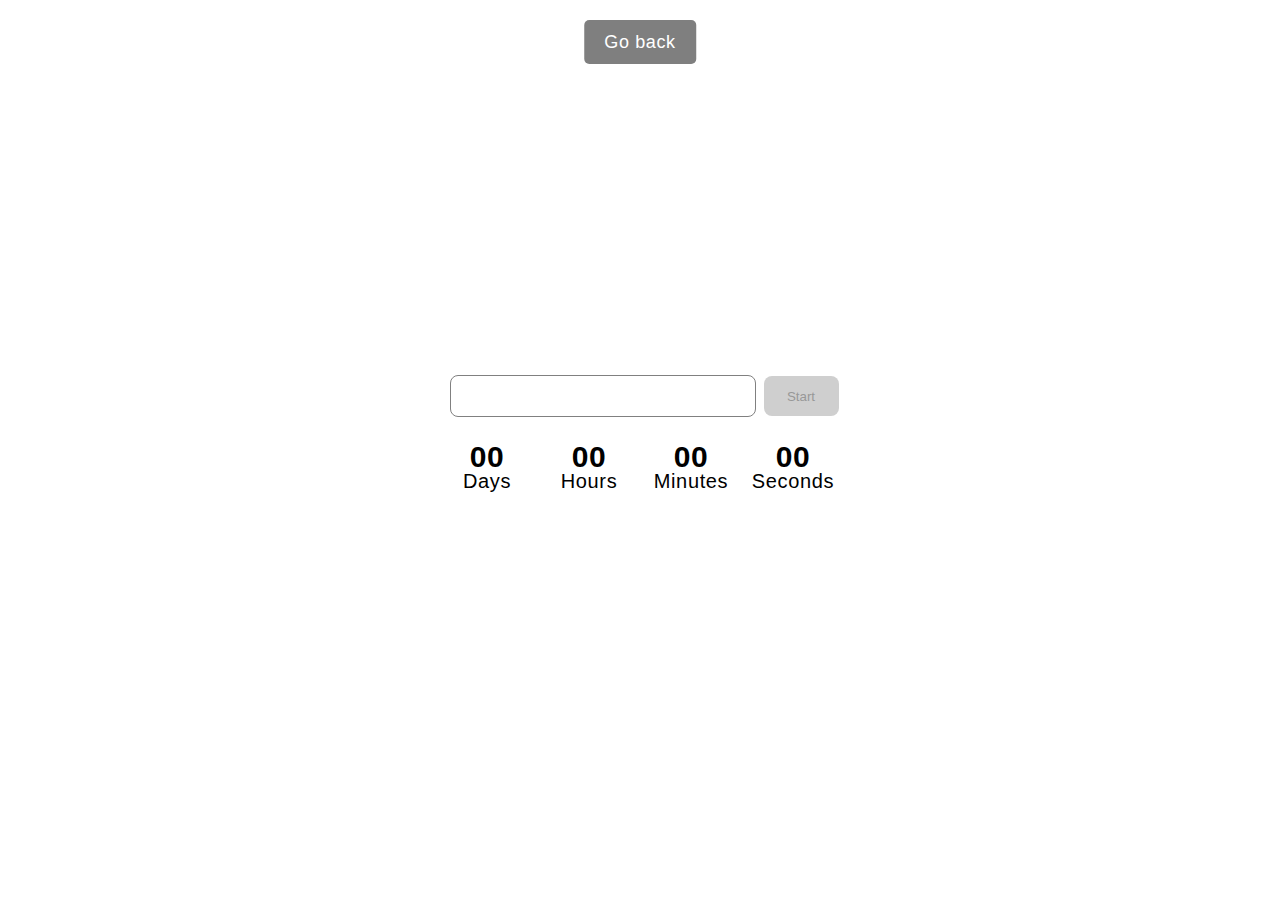
<file: src/1-timer.html>
<!DOCTYPE html>
<html lang="uk">
  <head>
    <meta charset="UTF-8" />
    <meta name="viewport" content="width=device-width, initial-scale=1.0" />
    <title>Timer</title>
    <link rel="stylesheet" href="./css/styles.css" />
  </head>
  <body>
<a class="go_back" href="./index.html">Go back</a>
<div class="container">
  <input type="text" id="datetime-picker" />
    <button type="button" data-start disabled>Start</button>
  </div>
    

    <div class="timer">
      <div class="field">
        <span class="value" data-days>00</span>
        <span class="label">Days</span>
      </div>
      <div class="field">
        <span class="value" data-hours>00</span>
        <span class="label">Hours</span>
      </div>
      <div class="field">
        <span class="value" data-minutes>00</span>
        <span class="label">Minutes</span>
      </div>
      <div class="field">
        <span class="value" data-seconds>00</span>
        <span class="label">Seconds</span>
      </div>
    </div>

    <script type="module" src="./js/1-timer.js"></script>
  </body>
</html>
</file>
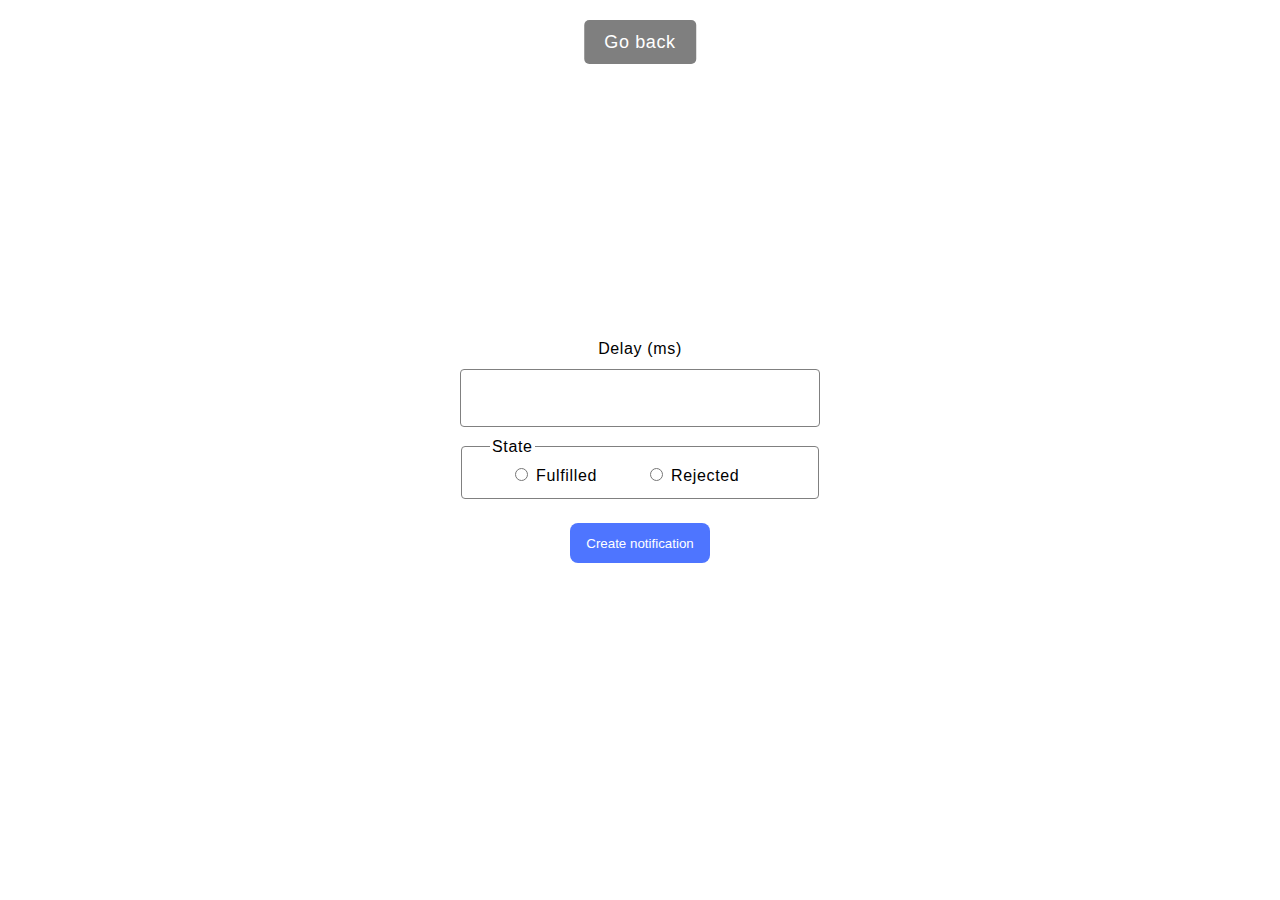
<file: src/2-snackbar.html>
<!DOCTYPE html>
<html lang="uk">
  <head>
    <meta charset="UTF-8" />
    <meta name="viewport" content="width=device-width, initial-scale=1.0" />
    <title>Snackbar</title>
    <link rel="stylesheet" href="./css/styles.css" />
  </head>
  <body>
    <a class="go_back" href="./index.html">Go back</a>
    <form class="form">
      <label>
        Delay (ms)
        <input type="number" name="delay" required />
      </label>

      <fieldset>
        <legend>State</legend>
        <label>
          <input type="radio" name="state" value="fulfilled" required />
          Fulfilled
        </label>
        <label>
          <input type="radio" name="state" value="rejected" required />
          Rejected
        </label>
      </fieldset>

      <button type="submit">Create notification</button>
    </form>

    <script type="module" src="./js/2-snackbar.js"></script>
  </body>
</html>
</file>
<file: src/css/styles.css>
a,
button {
  cursor: pointer;
  text-decoration: none;
}

ul {
  list-style: none;
}

body {
  text-align: center;
  margin: auto;
  display: flex;
  justify-content: center;
  align-items: center;
  flex-direction: column;
  height: 100vh;
  background-size: cover;
  transition: background-image 1s ease-in-out;
  font-family: 'Montserrat', sans-serif;
  font-weight: 500;
  font-size: 16px;
  line-height: 150%;
  letter-spacing: 0.04em;
}

.list {
  text-align: center;
  width: 200px;
}

.item {
  display: flex;
  align-items: center;
  justify-content: center;
  height: 60px;
  font-size: 36px;
  background-color: rgba(0, 0, 0, 0.5);
  border-radius: 5px;
  transition: scale 500ms ease-in;
}

.item:first-child {
  margin-bottom: 30px;
}

.item_link {
  color: white;
}

.item:hover {
  background-color: rgba(0, 0, 0, 0.7);
  scale: 1.5;
}

.go_back {
  position: absolute;
  top: 20px;
  left: 50%;
  transform: translateX(-50%);
  font-size: 18px;
  text-decoration: none;
  background-color: rgba(0, 0, 0, 0.5);
  color: white;
  padding: 10px 20px;
  border-radius: 5px;
  transition: transform 0.3s;
}

.go_back:hover {
  background-color: rgba(0, 0, 0, 0.8);
}

.navigation {
  margin-top: 150px;
  margin-bottom: 40px;
}

#datetime-picker {
  width: 272px;
  height: 24px;
  margin-left: 8px;
  border-radius: 8px;
  background: #fff;
  border: 1px solid #808080;
  padding: 8px 16px;
  color: #2e2f42;
  outline: none;
}

.container {
  display: flex;
  justify-content: center;
  align-items: center;
  gap: 8px;
}

input:hover {
  border: 1px solid #000;
}

input:active,
input:focus {
  border: 1px solid #4e75ff;
  outline: none;
}

input:disabled {
  color: #808080;
}

.timer {
  display: flex;
  justify-content: center;
  gap: 10px;
  margin-top: 20px;
}

.field {
  display: flex;
  flex-direction: column;
  align-items: center;
  font-size: 20px;
  width: 76px;
  height: 72px;
  background-color: #fff;
  border-radius: 10px;
  padding: 8px;
}

.value {
  font-size: 30px;
  font-weight: bold;
}

button {
  cursor: pointer;
  border-radius: 8px;
  padding: 8px 16px;
  min-width: 75px;
  height: 40px;
  color: #fff;
  background: #4e75ff;
  border: none;
}

button:disabled {
  background: #cfcfcf;
  color: #989898;
}

button:hover {
  background: #6c8cff;
  color: #fff;
}

form {
  display: flex;
  flex-direction: column;
  justify-content: center;
  align-items: center;
  margin: 0 auto;
  width: 360px;
}

form>label {
  display: flex;
  flex-direction: column;
  row-gap: 8px;
  margin-bottom: 8px;
}

form>label>input {
  border-radius: 4px;
  border: 1px solid #808080;
  height: 40px;
  padding-block: 8px;
  padding-inline: 16px;
  font-size: 16px;
  width: 326px;
}

fieldset {
  width: 332px;
  display: flex;
  border: 1px solid #808080;
  border-radius: 4px;
  gap: 12px;
  margin-bottom: 24px;
}


fieldset:hover,
fieldset:active {
  border: 1px solid #000;
}

fieldset>legend {
  text-align: left;
  margin-left: 16px;
}

fieldset>label {
  margin-left: 36px;
}
</file>
